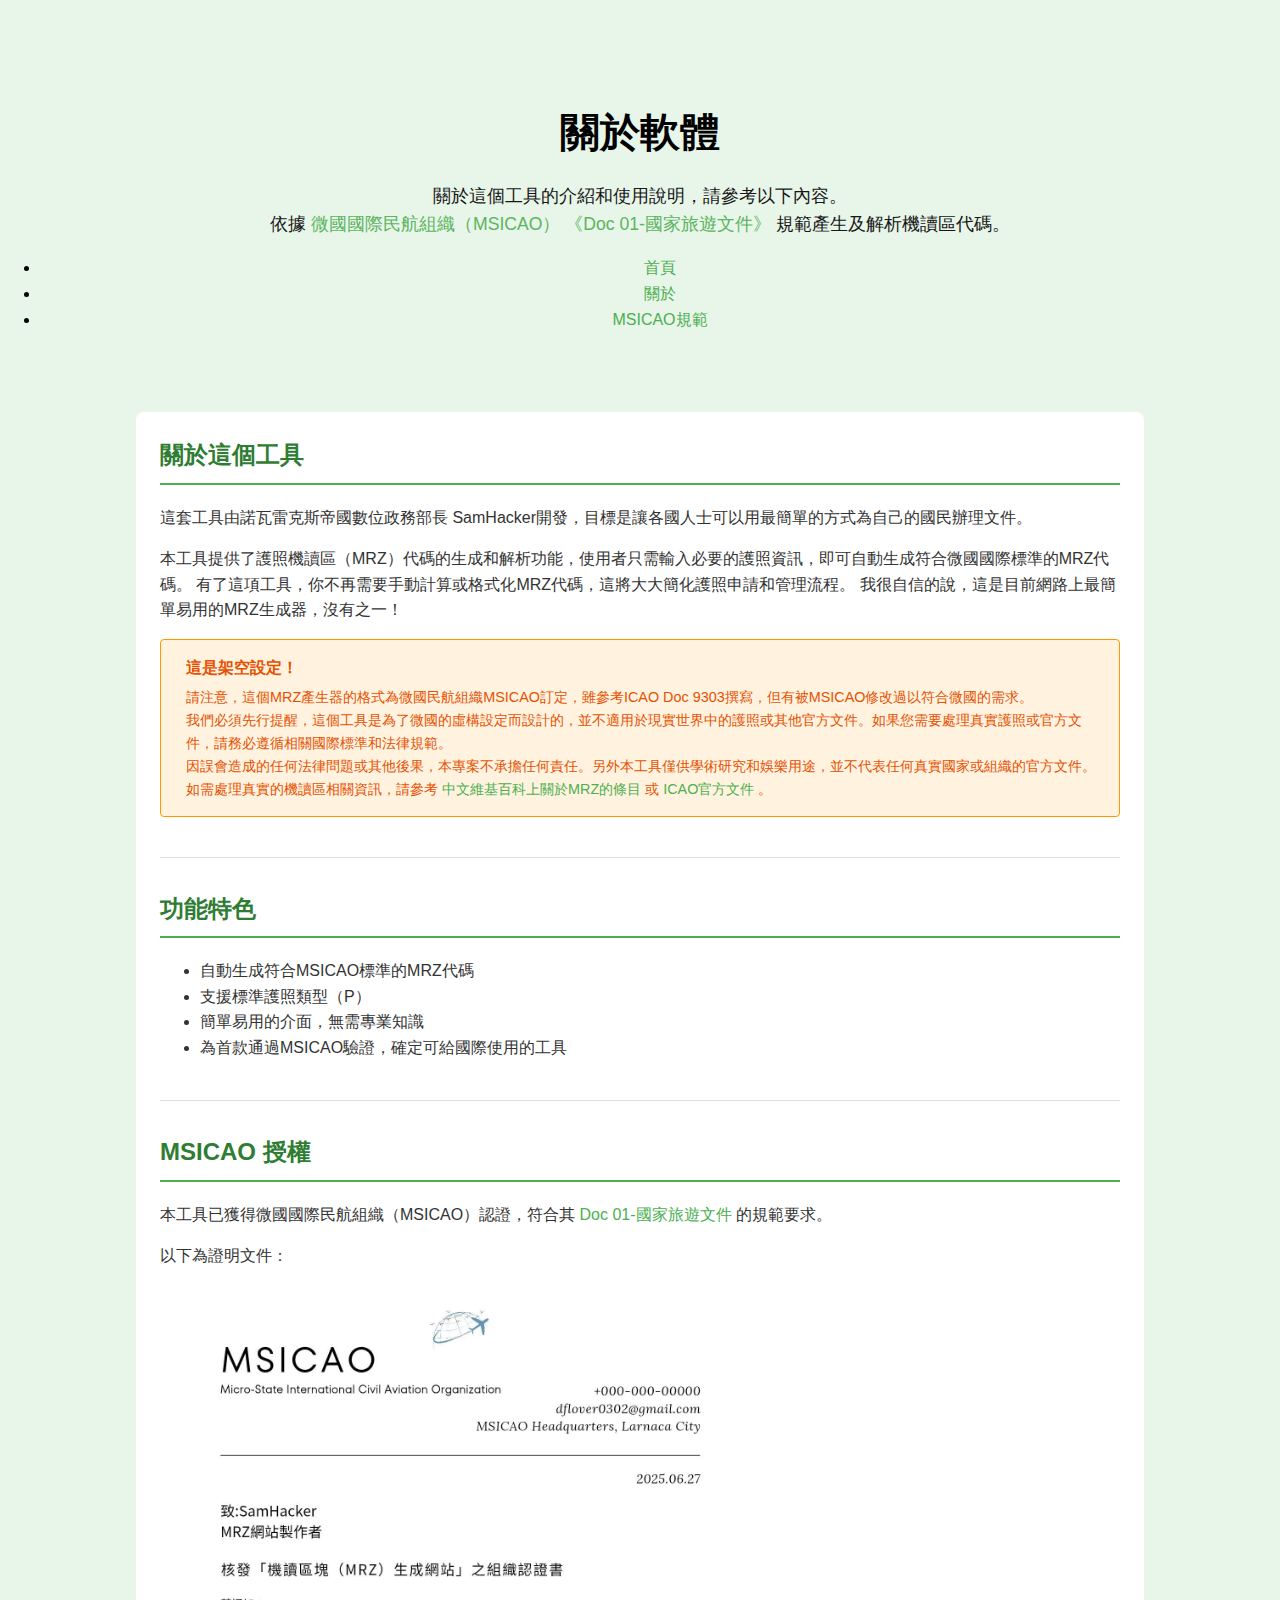
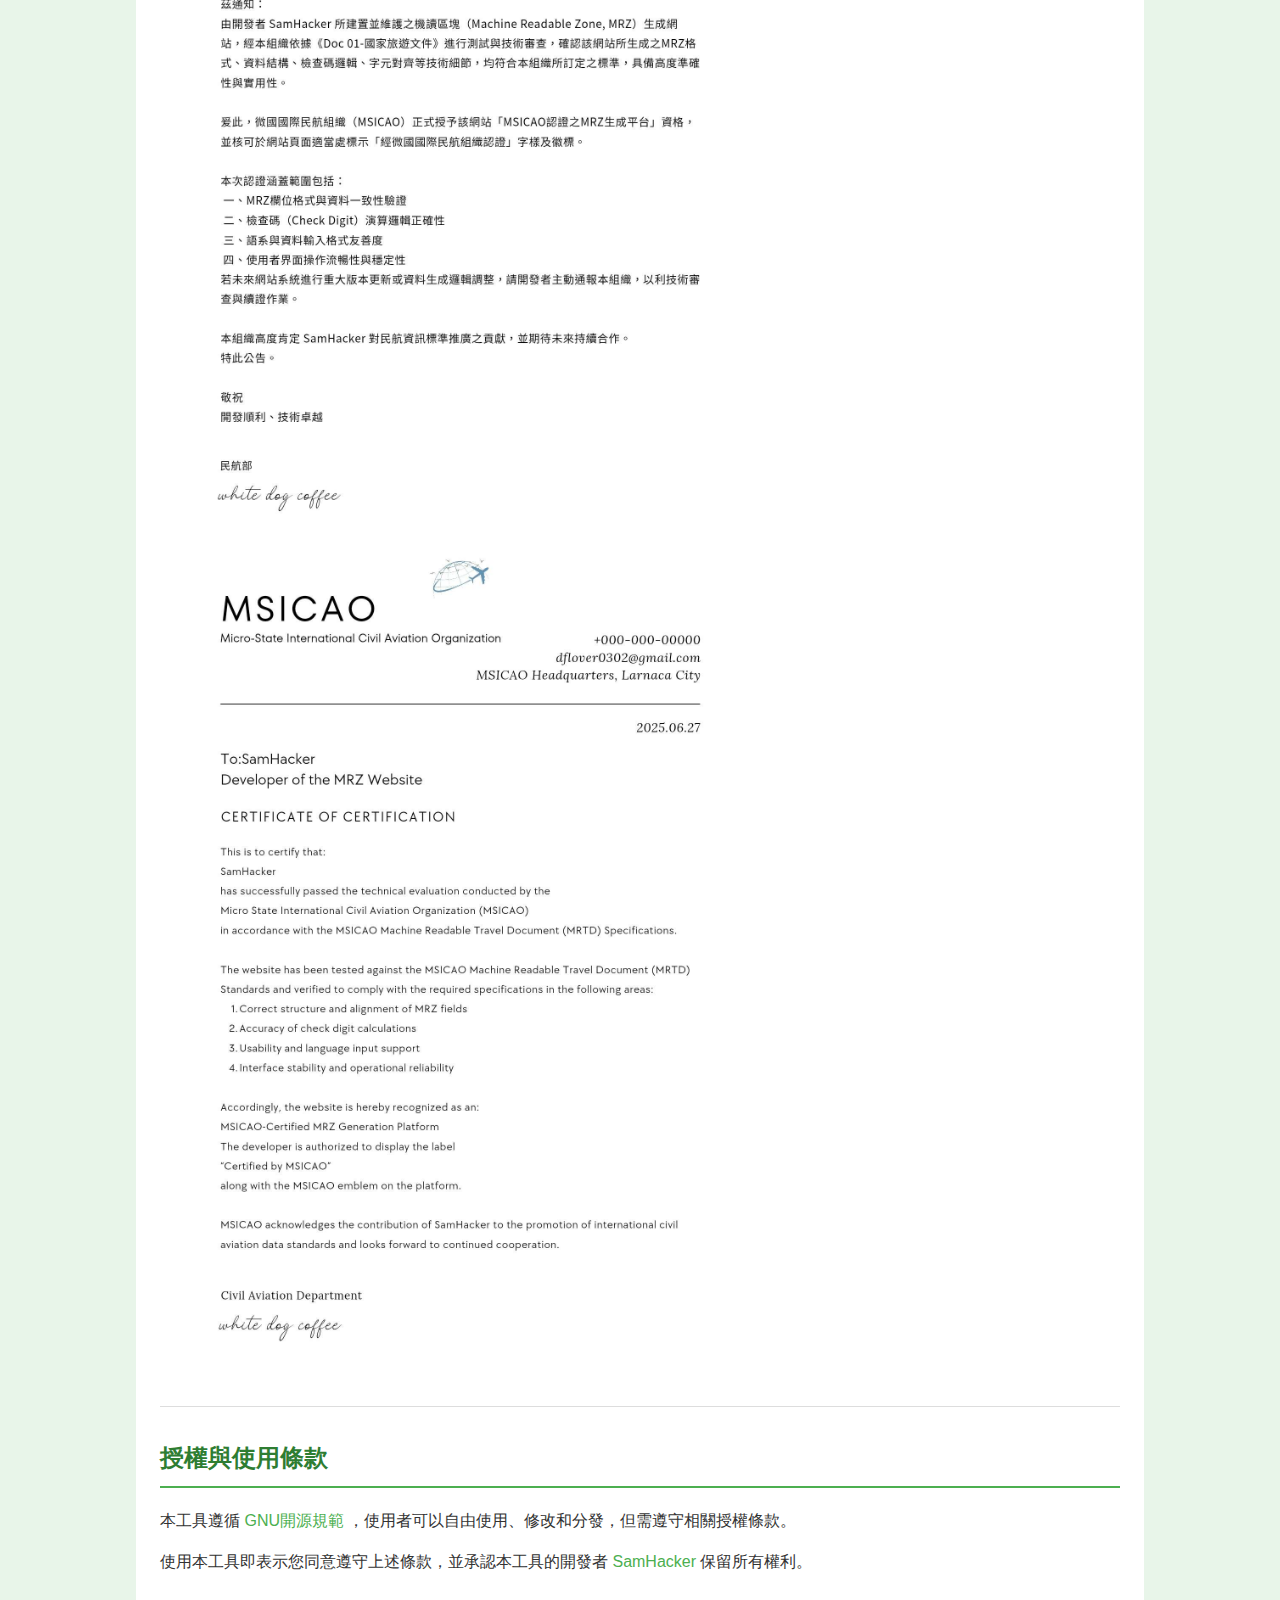
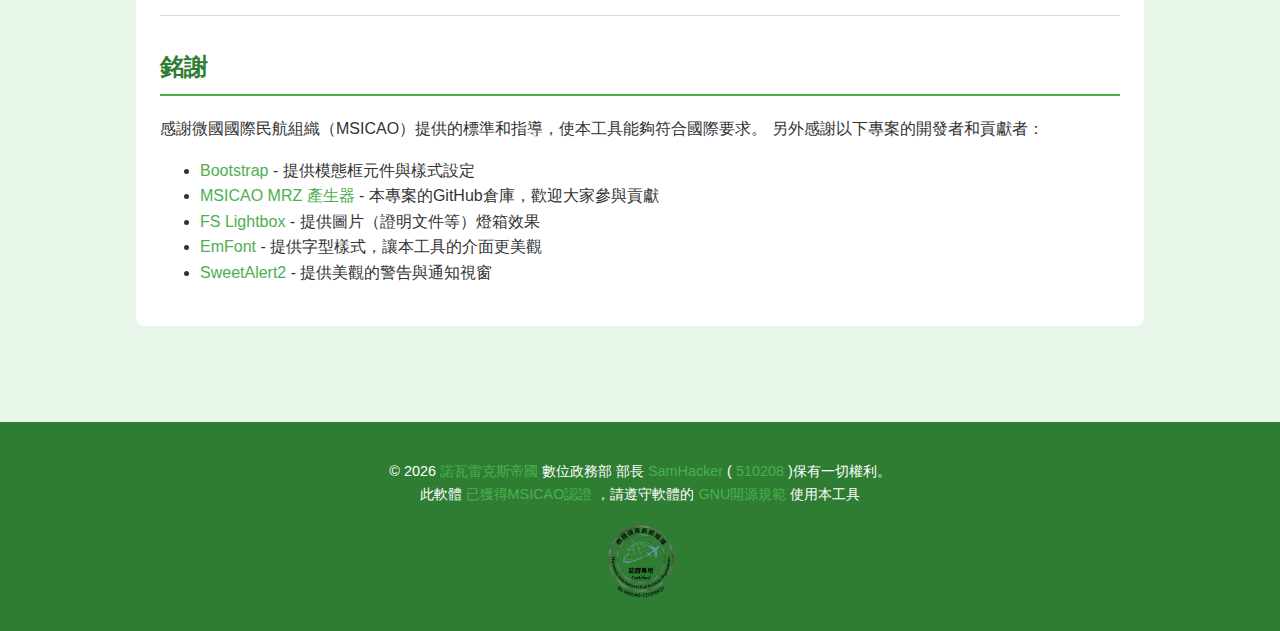
<file: about.html>
<!DOCTYPE html>
<html lang="zh-Hant">
  <!-- ⠀⠀⠀⠀⠀⠀⠀⠀⠀⠀⠀⠀⠀⠀⣀⠀⣘⣩⣅⣤⣤⣄⣠⠀⠀⠀⠀⠀⠀⠀⠀⠀⠀⠀⠀⠀⠀⠀⠀⠀⠀⠀⠀⠀⠀⠀⠀⠀
  ⠀⠀⠀⠀⠀⠀⠀⠀⠀⠀⠀⠀⠀⠄⢈⣻⣿⣿⢷⣾⣭⣯⣯⡳⣤⠀⠀⠀⠀⠀⠀⠀⠀⠀⠀⠀⠀⠀⠀⠀⠀⠀⠀⠀⠀⠀⠀⠀
  ⠀⠀⠀⠀⠀⠀⠀⠀⠀⠀⠀⠀⠀⠀⣧⠻⠿⡻⢿⠿⡾⣽⣿⣳⣧⡷⠀⠀⠀⠀⠀⠀⠀⠀⠀⠀⠀⠀⠀⠀⠀⠀⠀⠀⠀⠀⠀⠀
  ⠀⠀⠀⠀⠀⠀⠀⠀⠀⠀⠀⠈⢰⡶⢈⠐⡀⠀⠀⠁⠀⠀⠀⠈⢿⡽⠁⠀⠀⠀⠀⠀⠀⠀⠀⠀⠀⠀⠀⠀⠀⠀⠀⠀⠀⠀⠀⠀
  ⠀⠀⠀⠀⠀⠀⠀⠀⠀⠀⠀⠀⢫⢅⢠⣥⣐⡀⠀⠀⠀⠀⠀⠀⢸⢳⠀⠀⠀⠀⠀⠀⠀⠀⠀⠀⠀⠀⠀⠀⠀⠀⠀⠀⠀⠀⠀⠀
  ⠀⠀⠀⠀⠀⠀⠀⠀⠀⠀⠀⠠⠆⠡⠱⠒⠖⣙⠂⠈⠵⣖⡂⠄⢸⠉⠁⠀⠀⠀⠀⠀⠀⠀⠀⠀⠀⠀⠀⠀⠀⠀⠀⠀⠀⠀⠀⠀
  ⠀⠀⠀⠀⠀⠀⠀⠀⠀⠀⠀⢻⠆⠀⠰⡈⢆⣑⠂⠀⠀⠀⠀⠀⠏⡀⠀⠀⠀⠀⠀⠀⠀⠀⠀⠀⠀⠀⠀⠀⠀⠀⠀⠀⠀⠀⠀⠀
  ⠀⠀⠀⠀⠀⠀⠀⠀⠀⠀⠀⠀⢗⠀⠱⡈⢆⠙⠉⠃⠀⠀⠀⠀⠃⠁⠀⠀⠀⠀⠀⠀⠀⠀⠀⠀⠀⠀⠀⠀⠀⠀⠀⠀⠀⠀⠀⠀
  ⠀⠀⠀⠀⠀⠀⠀⠀⠀⠀⠀⠀⠀⠦⡡⢘⠩⠯⠒⠀⠀⠀⢀⠐⠀⠀⠀⠀⠀⠀⠀⠀⠀⠀⠀⠀⠀⠀⠀⠀⠀⠀⠀⠀⠀⠀⠀⠀
  ⠀⠀⠀⠀⠀⠀⠀⠀⠀⠀⠀⠀⠀⡄⢔⡢⢡⡀⠀⠀⠀⠀⠀⠀⠀⠀⠀⠀⠀⠀⠀⠀⠀⠀⠀⠀⠀⠀⠀⠀⠀⠀⠀⠀⠀⠀⠀⠀
  ⠀⠀⠀⠀⠀⠀⠀⠀⠀⠀⠀⠀⠀⠁⢆⠸⡁⠋⠃⠁⠀⢀⢠⣄⠀⠀⠀⠀⠀⠀⠀⠀⠀⠀⠀⠀⠀⠀⠀⠀⠀⠀⠀⠀⠀⠀⠀⠀
  ⠀⠀⠀⠀⠀⠀⠀⠀⠀⠀⠀⠀⢰⡰⠌⣒⠡⠄⠀⢀⠔⠁⣸⣿⣷⣤⣀⡄⠀⠀⠀⠀⠀⠀⠀⠀⠀⠀⠀⠀⠀⠀⠀⠀⠀⠀⠀⠀
  ⠀⠀⠀⠀⠀⠀⠀⣐⣤⡄⠀⠀⠘⢚⣒⢂⠇⣜⠒⠉⠀⢀⣿⣿⣿⣿⣿⣿⣿⣷⣶⣶⣦⣔⣀⢄⠀⠀⠀⠀⠀⠀⠀⠀⠀⠀⠀⠀
  ⠀⡀⢀⢠⣤⣶⣿⣿⣿⡆⠀⠀⠐⡂⠌⠐⠝⠀⠀⠀⢀⣾⣿⣿⣿⣿⣿⣿⣿⣿⣿⣿⣿⣿⣿⣿⣷⣤⠀⠀⠀⠀⠀⠀⠀⠀⠀⠀
  ⢨⣶⣿⣿⣿⣿⣿⣿⣿⣿⣤⡶⢐⡑⣊⠀⡴⢤⣀⣀⣿⣿⣿⣿⣿⣿⣿⣿⣿⣿⣿⣿⣿⣿⣿⣿⣿⣷⠀⠀⠀⠀⠀⠀⠀⠀⠀⠀
  ⢸⣿⣿⣿⣿⣿⣿⣿⣿⣿⣿⡏⠀⠷⡈⠀⠶⢶⣰⣸⣿⣿⣿⣿⣿⣿⣿⣿⣿⣿⣿⣿⣿⣿⣿⣿⣿⣿⣆⠀⠀⠀⠀⠀⠀⠀⠀⠀
  ⢾⣿⣿⣿⣿⣿⣿⣿⣿⣿⣿⣯⣉⠑⠚⣙⡒⠒⠲⣾⣿⣿⣿⣿⣿⣿⣿⣿⣿⣿⣿⣿⣿⣿⣿⣿⣿⣿⣿⡁⠀⠀⠀⠀⠀⠀⠀⠀
  ⣸⣿⣿⣿⣿⣿⣿⣿⣿⣿⣿⡷⠶⠀⠀⠤⣬⣍⣹⣿⣿⣿⣿⣿⣿⣿⣿⣿⣿⣿⣿⣿⣿⣿⣿⣿⣿⣿⣿⣄⠀⠀⠀⠀⠀⠀⠀⠀
  ⣸⣿⣿⣿⣿⣿⣿⣿⣿⣿⣿⣛⣙⠀⢠⠲⠖⠶⣾⣿⣿⣿⣿⣿⣿⣿⣿⣿⣿⣿⣿⣿⣿⣿⣿⣿⣿⣿⣿⣿⡄⠀⠀⠀⠀⠀⠀⠀
  ⣿⣿⣿⣿⣿⣿⣿⣿⣿⣿⣿⣯⣭⣰⢘⣙⣛⣲⣿⣿⣿⣿⡿⡻⠿⠿⠿⠿⢿⣿⣿⣿⣿⣿⣿⣿⣿⣿⣿⣿⣿⣷⣦⡀⠀⠀⠀⠀
  ⢿⣿⣿⣿⣿⣿⣿⣿⣿⣿⣿⣷⠶⢾⡠⢤⣭⣽⣿⣿⣿⣿⡟⣱⠦⠄⠤⠐⡄⠹⣿⣿⣿⣿⣿⣿⣿⣿⣿⣿⣿⣿⣿⣿⣶⣤⡀⠀
  ⣾⣿⣿⣿⣿⣿⣿⣿⣿⣿⣿⣿⡛⣻⡕⠶⠶⣿⣿⣿⣿⣿⣿⣗⣎⠒⣀⠃⡐⢀⠙⣿⣿⣿⣿⣿⣿⣿⣿⣿⣿⣿⣿⣿⣿⣿⣷⠀
  ⢻⣿⣿⣿⣿⣿⣿⣿⣿⣿⣿⣿⣭⣹⣏⣛⣛⣿⣿⣿⣿⣿⣿⣿⣞⣍⣉⢉⠰⠀⠠⢹⣿⣿⣿⣿⣿⣿⣿⣿⣿⣿⣿⣿⣿⣿⣿⠅
  ⣽⣿⣿⣿⣿⣿⣿⣿⣿⣿⣿⣿⠶⢼⡧⢤⣽⣿⣿⣿⣿⣿⣿⣿⣿⣿⣿⣿⣯⣣⣡⣛⣿⣿⣿⣿⣿⣿⣿⣿⣿⣿⣿⣿⣿⣿⣿⣅
  ⡿⣷⣽⡿⠛⠋⠉⣉⡐⠶⣾⣾⣟⣻⡕⠶⣾⣿⣿⣿⣿⣿⣿⣿⣿⣿⣿⣿⣿⣿⣿⣿⣿⣿⣿⣹⣫⣿⣿⣿⣿⣿⣿⣿⣿⣿⣿⠗
  ⢸⣿⣟⣥⡶⢘⡻⢶⡹⣛⣼⣿⣯⣽⢯⣙⣿⣿⣿⣿⣿⣿⣿⣿⣿⣿⣿⣿⣿⣿⣿⣿⣿⣿⣿⠿⠿⣿⣿⣿⣿⣿⣿⡿⠿⠟⠁⠀
  ⠘⢟⣾⣿⣿⣚⠷⣳⢳⣫⣽⣿⣛⣾⡷⢾⣿⣿⣿⣿⣿⣿⣿⣿⣿⣿⣿⣿⣿⣿⣿⣿⣿⣿⣿⣆⠀⠀⠁⠀⠈⠀⠀⠀⠀⠀⠀⠀
  ⠀⠀⠙⢋⣿⣿⣯⣙⣯⣵⣿⣿⣯⣽⣟⣻⣿⣿⣿⣿⣿⣿⣿⣿⣿⣿⣿⣿⣿⣿⣿⣿⣿⣿⣿⡯⠀⠀⠀⠀⠀⠀⠀⠀⠀⠀⠀⠀
  ⠀⠀⠀⠀⠉⠛⢻⠟⣿⣿⣿⣿⣿⣿⣿⣿⣿⣿⣿⣿⣿⣿⣿⣿⣿⣿⣿⣿⣿⣿⣿⣿⣿⣿⣿⣿⡀⠀⠀⠀⠀⠀⠀⠀⠀⠀⠀⠀
  ⠀⠀⠀⠀⠀⠀⠀⢸⣿⣿⣿⣟⡟⣿⣿⣿⣿⣿⣿⣿⣿⣿⣿⣿⣿⣿⣿⣿⣿⣿⣿⣿⣿⣿⣿⣿⡄⠀⠀⠀⠀⠀⠀⠀⠀⠀⠀⠀
  ⠀⠀⠀⠀⠀⠀⣡⣿⣿⣿⣿⡗⣮⢻⣽⣿⣿⣿⣿⣿⣿⣿⣿⣿⣿⣿⣿⣿⣿⣿⣿⣿⣿⣿⣿⣿⣷⠀⠀⠀⠀⠀⠀⠀⠀⠀⠀⠀ -->
  <head>
    <meta charset="UTF-8" />
    <meta name="viewport" content="width=device-width, initial-scale=1.0" />
    <title>關於 - MSICAO MRZ 產生器</title>

    <!-- 重置CSS設定 -->
    <link rel="stylesheet" href="styles/normalize.css" />
    <!-- 引入Bootstrap -->
    <link
      href="https://cdn.jsdelivr.net/npm/bootstrap@5.1.1/dist/css/bootstrap.min.css"
      rel="stylesheet"
      integrity="sha384-F3w7mX95PdgyTmZZMECAngseQB83DfGTowi0iMjiWaeVhAn4FJkqJByhZMI3AhiU"
      crossorigin="anonymous"
    />
    <!-- 引入外部CSS -->
    <link rel="stylesheet" href="styles/style.css" />
    <link rel="stylesheet" href="styles/infobox.css" />
    <!-- 引入圖示 -->
    <!-- <link
      rel="stylesheet"
      href="https://cdn.jsdelivr.net/npm/bootstrap-icons@1.13.1/font/bootstrap-icons.min.css"
    /> -->
  </head>
  <body class="emfont-TaipeiSansTC">
    <header>
      <h1 class="emfont-TaipeiSansTC-700">關於軟體</h1>
      <p>
        關於這個工具的介紹和使用說明，請參考以下內容。
        <br />
        依據
        <a href="https://discord.com/invite/WJZUZjk7SP"
          >微國國際民航組織（MSICAO）</a
        >
        <a
          href="https://discord.com/channels/1235897474070351872/1383991730763862027"
          >《Doc 01-國家旅遊文件》</a
        >
        規範產生及解析機讀區代碼。
      </p>
      <nav>
        <ul class="flex-nav">
          <li><a href="index.html">首頁</a></li>
          <li>
            <a href="#" class="active shadow-sm emfont-TaipeiSansTC-700">
              關於
            </a>
          </li>
          <li><a href="msicao_rule.html">MSICAO規範</a></li>
        </ul>
      </nav>
    </header>

    <main>
      <div class="container">
        <section id="about">
          <h2 class="emfont-TaipeiSansTC-700">關於這個工具</h2>
          <p>
            這套工具由諾瓦雷克斯帝國數位政務部長
            SamHacker開發，目標是讓各國人士可以用最簡單的方式為自己的國民辦理文件。
          </p>
          <p>
            本工具提供了護照機讀區（MRZ）代碼的生成和解析功能，使用者只需輸入必要的護照資訊，即可自動生成符合微國國際標準的MRZ代碼。
            有了這項工具，你不再需要手動計算或格式化MRZ代碼，這將大大簡化護照申請和管理流程。
            我很自信的說，這是目前網路上最簡單易用的MRZ生成器，沒有之一！
          </p>
          <div class="infobox warning">
            <div class="infobox-icon">
              <i class="bi bi-headset-vr"></i>
              <!-- 替換為您使用的圖標庫 -->
            </div>
            <div class="infobox-content">
              <div class="infobox-title">這是架空設定！</div>
              <div class="infobox-message">
                請注意，這個MRZ產生器的格式為微國民航組織MSICAO訂定，雖參考ICAO
                Doc 9303撰寫，但有被MSICAO修改過以符合微國的需求。
                <br />
                我們必須先行提醒，這個工具是為了微國的虛構設定而設計的，並不適用於現實世界中的護照或其他官方文件。如果您需要處理真實護照或官方文件，請務必遵循相關國際標準和法律規範。
                <br />
                因誤會造成的任何法律問題或其他後果，本專案不承擔任何責任。另外本工具僅供學術研究和娛樂用途，並不代表任何真實國家或組織的官方文件。
                <br />
                如需處理真實的機讀區相關資訊，請參考
                <a
                  href="https://zh.wikipedia.org/zh-tw/%E5%8F%AF%E6%A9%9F%E8%AE%80%E8%AD%B7%E7%85%A7"
                >
                  中文維基百科上關於MRZ的條目
                </a>
                或
                <a
                  href="https://www.icao.int/publications/Documents/9303_p3_cons_en.pdf"
                >
                  ICAO官方文件
                </a>
                。
              </div>
            </div>
          </div>
        </section>
        <section id="features">
          <h2 class="emfont-TaipeiSansTC-700">功能特色</h2>
          <ul>
            <li>自動生成符合MSICAO標準的MRZ代碼</li>
            <li>支援標準護照類型（P）</li>
            <li>簡單易用的介面，無需專業知識</li>
            <li>為首款通過MSICAO驗證，確定可給國際使用的工具</li>
          </ul>
        </section>
        <section id="msicao-certiface">
          <h2 class="emfont-TaipeiSansTC-700">MSICAO 授權</h2>
          <p>
            本工具已獲得微國國際民航組織（MSICAO）認證，符合其
            <a
              href="https://discord.com/channels/1235897474070351872/1383991730763862027"
              >Doc 01-國家旅遊文件</a
            >
            的規範要求。
          </p>
          <p>以下為證明文件：</p>
          <!-- 左右並排兩張img -->
          <div class="d-flex" style="max-width: 600px; width: 100%">
            <a data-fslightbox href="images/msicao-cert_zh.jpg">
              <img
                src="images/msicao-cert_zh.jpg"
                alt="中文授權證明"
                class="img-fluid me-2 certificate lightbox"
              />
            </a>
            <a data-fslightbox href="images/msicao-cert_en.jpg">
              <img
                src="images/msicao-cert_en.jpg"
                alt="英文授權證明"
                class="img-fluid ms-2 certificate lightbox"
              />
            </a>
          </div>
        </section>
        <section id="license">
          <h2 class="emfont-TaipeiSansTC-700">授權與使用條款</h2>
          <p>
            本工具遵循
            <a
              href="
            https://github.com/510208/msicao-mrz-gen/blob/main/LICENSE"
            >
              GNU開源規範
            </a>
            ，使用者可以自由使用、修改和分發，但需遵守相關授權條款。
          </p>
          <p>
            使用本工具即表示您同意遵守上述條款，並承認本工具的開發者
            <a href="https://www.micropedia.uk/wiki/Samhacker">SamHacker</a>
            保留所有權利。
          </p>
        </section>
        <section id="thanks">
          <h2 class="emfont-TaipeiSansTC-700">銘謝</h2>
          <p>
            感謝微國國際民航組織（MSICAO）提供的標準和指導，使本工具能夠符合國際要求。
            另外感謝以下專案的開發者和貢獻者：
          </p>
          <ul>
            <li>
              <a href="https://bootstrap.com/">Bootstrap</a>
              - 提供模態框元件與樣式設定
            </li>
            <li>
              <a href="https://github.com/510208/msicao-mrz-gen"
                >MSICAO MRZ 產生器</a
              >
              - 本專案的GitHub倉庫，歡迎大家參與貢獻
            </li>
            <li>
              <a href="https://fslightbox.com/javascript/">FS Lightbox</a> -
              提供圖片（證明文件等）燈箱效果
            </li>
            <li>
              <a href="https://font.emtech.cc/">EmFont</a> -
              提供字型樣式，讓本工具的介面更美觀
            </li>
            <li>
              <a href="https://sweetalert2.github.io/">SweetAlert2</a> -
              提供美觀的警告與通知視窗
            </li>
          </ul>
        </section>
      </div>
    </main>

    <footer>
      <div>
        <div class="row align-items-center py-3">
          <div class="col-md-9">
            <p class="mb-0">
              &copy; <span id="current-year">2025</span>
              <a href="https://discord.gg/7umEfY3dtV">諾瓦雷克斯帝國</a>
              數位政務部 部長
              <a href="https://www.micropedia.uk/wiki/Samhacker">SamHacker</a> (
              <a href="https://github.com/510208">510208</a>
              )保有一切權利。
              <br />
              此軟體
              <a data-bs-toggle="modal" href="#msicao-certiface">
                已獲得MSICAO認證 </a
              >，請遵守軟體的
              <a
                href="https://github.com/510208/msicao-mrz-gen/blob/main/LICENSE"
              >
                GNU開源規範
              </a>
              使用本工具
            </p>
          </div>
          <div class="col-md-3 text-center text-md-end mt-3 mt-md-0">
            <img
              src="images/msicao-badge.png"
              alt="MSICAO 驗證標章"
              style="max-height: 80px"
            />
          </div>
        </div>
      </div>
    </footer>

    <!-- 匯入其他元件 -->
    <!-- <script
      src="https://cdn.jsdelivr.net/npm/bootstrap@5.1.1/dist/js/bootstrap.bundle.min.js"
      integrity="sha384-/bQdsTh/da6pkI1MST/rWKFNjaCP5gBSY4sEBT38Q/9RBh9AH40zEOg7Hlq2THRZ"
      crossorigin="anonymous"
    ></script> -->
    <!-- <script src="https://cdn.jsdelivr.net/npm/sweetalert2@11"></script> -->
    <!-- <script src="scripts/script.js"></script> -->
    <script src="scripts/fslightbox.js"></script>
    <script src="scripts/currentyear.js"></script>
    <script src="scripts/alarmshell.js"></script>
    <script type="module">
      import "https://font.emtech.cc/emfont.js";
      emfont.init();
    </script>
  </body>
</html>
</file>
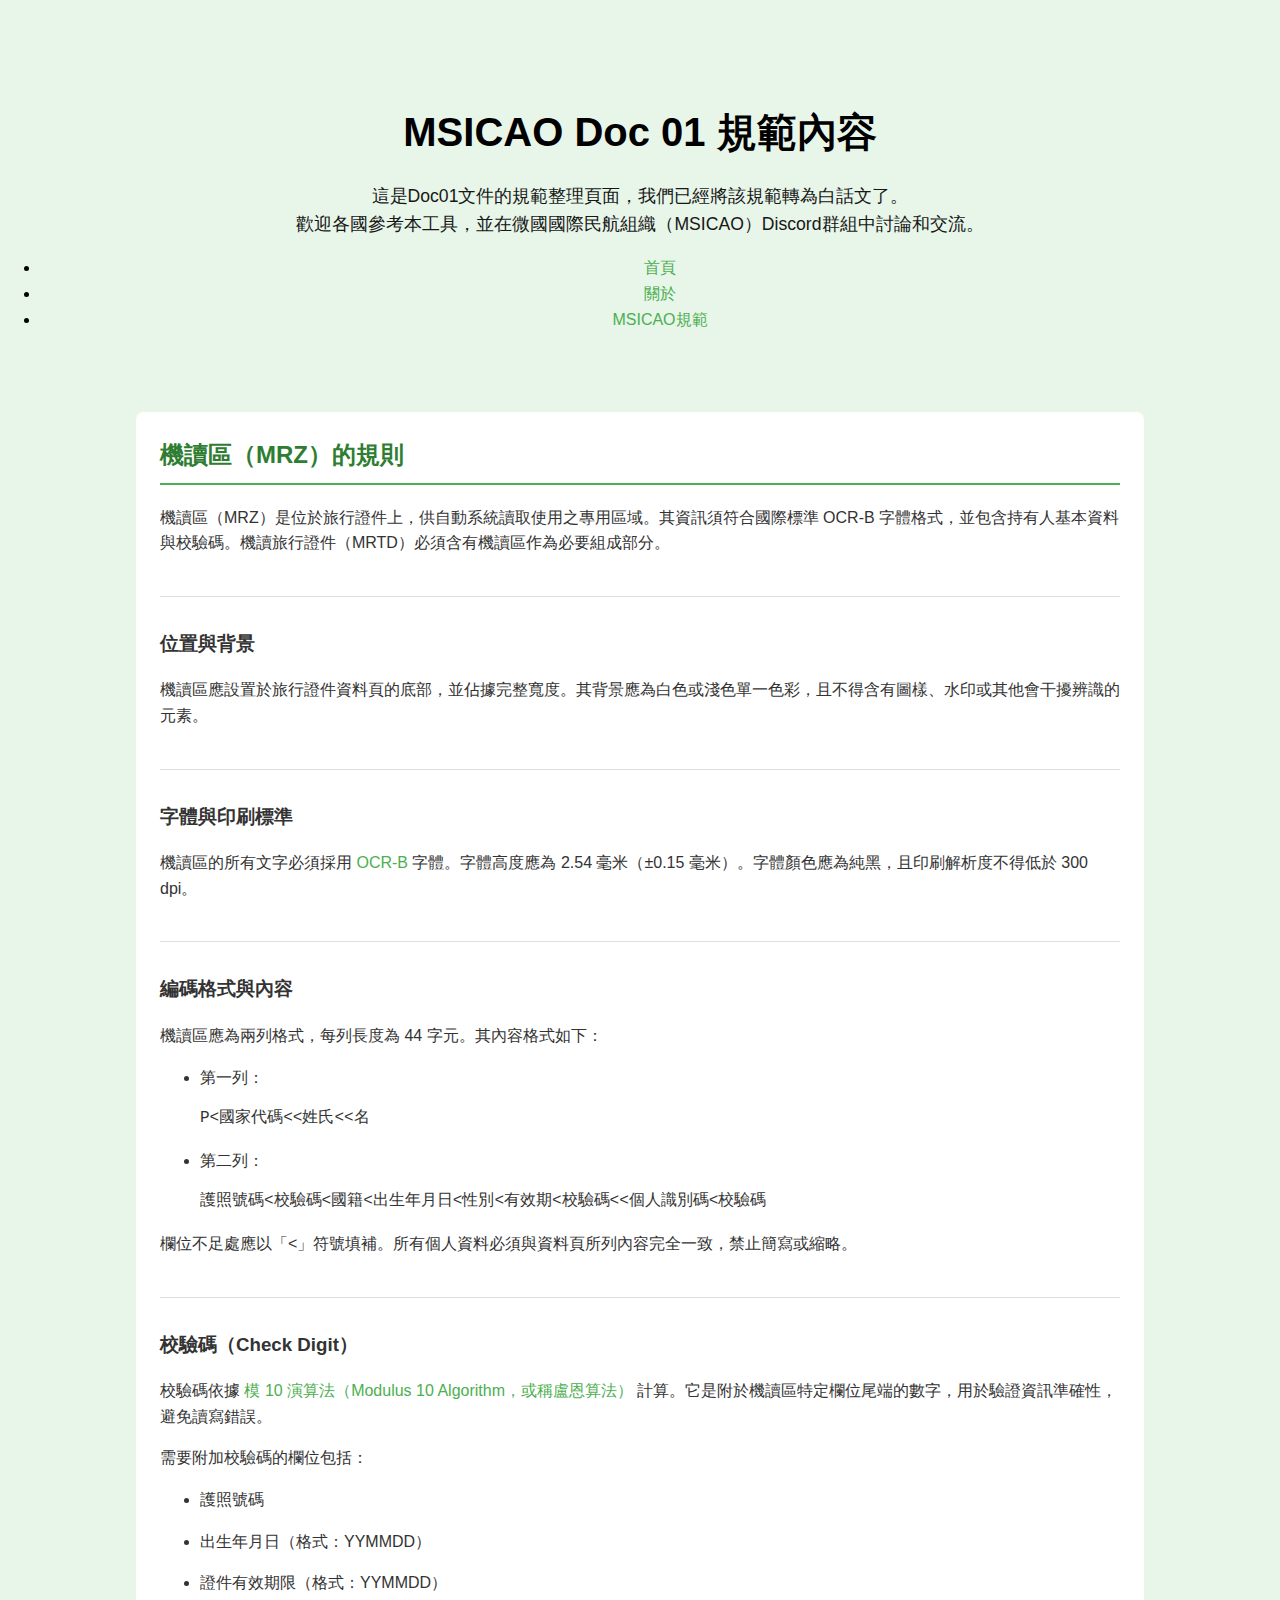
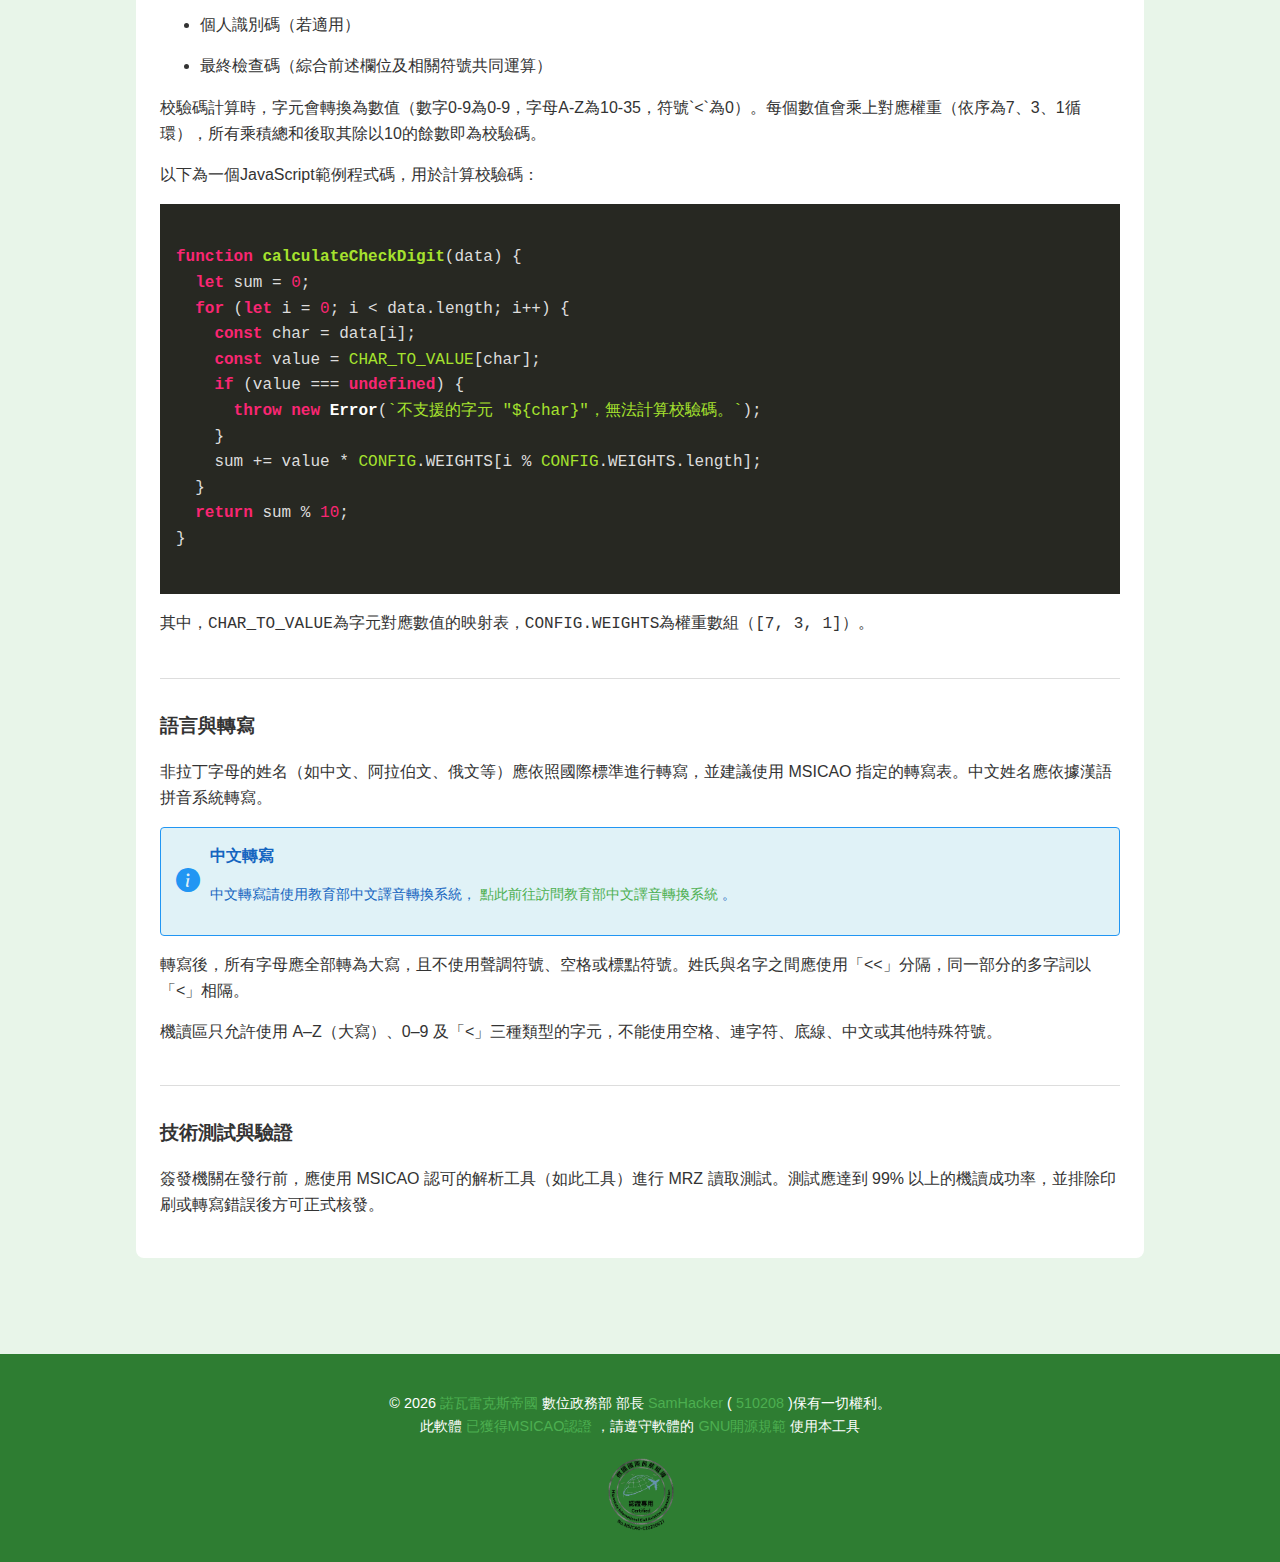
<file: msicao_rule.html>
<!DOCTYPE html>
<html lang="zh-Hant">
  <!-- ⠀⠀⠀⠀⠀⠀⠀⠀⠀⠀⠀⠀⠀⠀⣀⠀⣘⣩⣅⣤⣤⣄⣠⠀⠀⠀⠀⠀⠀⠀⠀⠀⠀⠀⠀⠀⠀⠀⠀⠀⠀⠀⠀⠀⠀⠀⠀⠀
  ⠀⠀⠀⠀⠀⠀⠀⠀⠀⠀⠀⠀⠀⠄⢈⣻⣿⣿⢷⣾⣭⣯⣯⡳⣤⠀⠀⠀⠀⠀⠀⠀⠀⠀⠀⠀⠀⠀⠀⠀⠀⠀⠀⠀⠀⠀⠀⠀
  ⠀⠀⠀⠀⠀⠀⠀⠀⠀⠀⠀⠀⠀⠀⣧⠻⠿⡻⢿⠿⡾⣽⣿⣳⣧⡷⠀⠀⠀⠀⠀⠀⠀⠀⠀⠀⠀⠀⠀⠀⠀⠀⠀⠀⠀⠀⠀⠀
  ⠀⠀⠀⠀⠀⠀⠀⠀⠀⠀⠀⠈⢰⡶⢈⠐⡀⠀⠀⠁⠀⠀⠀⠈⢿⡽⠁⠀⠀⠀⠀⠀⠀⠀⠀⠀⠀⠀⠀⠀⠀⠀⠀⠀⠀⠀⠀⠀
  ⠀⠀⠀⠀⠀⠀⠀⠀⠀⠀⠀⠀⢫⢅⢠⣥⣐⡀⠀⠀⠀⠀⠀⠀⢸⢳⠀⠀⠀⠀⠀⠀⠀⠀⠀⠀⠀⠀⠀⠀⠀⠀⠀⠀⠀⠀⠀⠀
  ⠀⠀⠀⠀⠀⠀⠀⠀⠀⠀⠀⠠⠆⠡⠱⠒⠖⣙⠂⠈⠵⣖⡂⠄⢸⠉⠁⠀⠀⠀⠀⠀⠀⠀⠀⠀⠀⠀⠀⠀⠀⠀⠀⠀⠀⠀⠀⠀
  ⠀⠀⠀⠀⠀⠀⠀⠀⠀⠀⠀⢻⠆⠀⠰⡈⢆⣑⠂⠀⠀⠀⠀⠀⠏⡀⠀⠀⠀⠀⠀⠀⠀⠀⠀⠀⠀⠀⠀⠀⠀⠀⠀⠀⠀⠀⠀⠀
  ⠀⠀⠀⠀⠀⠀⠀⠀⠀⠀⠀⠀⢗⠀⠱⡈⢆⠙⠉⠃⠀⠀⠀⠀⠃⠁⠀⠀⠀⠀⠀⠀⠀⠀⠀⠀⠀⠀⠀⠀⠀⠀⠀⠀⠀⠀⠀⠀
  ⠀⠀⠀⠀⠀⠀⠀⠀⠀⠀⠀⠀⠀⠦⡡⢘⠩⠯⠒⠀⠀⠀⢀⠐⠀⠀⠀⠀⠀⠀⠀⠀⠀⠀⠀⠀⠀⠀⠀⠀⠀⠀⠀⠀⠀⠀⠀⠀
  ⠀⠀⠀⠀⠀⠀⠀⠀⠀⠀⠀⠀⠀⡄⢔⡢⢡⡀⠀⠀⠀⠀⠀⠀⠀⠀⠀⠀⠀⠀⠀⠀⠀⠀⠀⠀⠀⠀⠀⠀⠀⠀⠀⠀⠀⠀⠀⠀
  ⠀⠀⠀⠀⠀⠀⠀⠀⠀⠀⠀⠀⠀⠁⢆⠸⡁⠋⠃⠁⠀⢀⢠⣄⠀⠀⠀⠀⠀⠀⠀⠀⠀⠀⠀⠀⠀⠀⠀⠀⠀⠀⠀⠀⠀⠀⠀⠀
  ⠀⠀⠀⠀⠀⠀⠀⠀⠀⠀⠀⠀⢰⡰⠌⣒⠡⠄⠀⢀⠔⠁⣸⣿⣷⣤⣀⡄⠀⠀⠀⠀⠀⠀⠀⠀⠀⠀⠀⠀⠀⠀⠀⠀⠀⠀⠀⠀
  ⠀⠀⠀⠀⠀⠀⠀⣐⣤⡄⠀⠀⠘⢚⣒⢂⠇⣜⠒⠉⠀⢀⣿⣿⣿⣿⣿⣿⣿⣷⣶⣶⣦⣔⣀⢄⠀⠀⠀⠀⠀⠀⠀⠀⠀⠀⠀⠀
  ⠀⡀⢀⢠⣤⣶⣿⣿⣿⡆⠀⠀⠐⡂⠌⠐⠝⠀⠀⠀⢀⣾⣿⣿⣿⣿⣿⣿⣿⣿⣿⣿⣿⣿⣿⣿⣷⣤⠀⠀⠀⠀⠀⠀⠀⠀⠀⠀
  ⢨⣶⣿⣿⣿⣿⣿⣿⣿⣿⣤⡶⢐⡑⣊⠀⡴⢤⣀⣀⣿⣿⣿⣿⣿⣿⣿⣿⣿⣿⣿⣿⣿⣿⣿⣿⣿⣷⠀⠀⠀⠀⠀⠀⠀⠀⠀⠀
  ⢸⣿⣿⣿⣿⣿⣿⣿⣿⣿⣿⡏⠀⠷⡈⠀⠶⢶⣰⣸⣿⣿⣿⣿⣿⣿⣿⣿⣿⣿⣿⣿⣿⣿⣿⣿⣿⣿⣆⠀⠀⠀⠀⠀⠀⠀⠀⠀
  ⢾⣿⣿⣿⣿⣿⣿⣿⣿⣿⣿⣯⣉⠑⠚⣙⡒⠒⠲⣾⣿⣿⣿⣿⣿⣿⣿⣿⣿⣿⣿⣿⣿⣿⣿⣿⣿⣿⣿⡁⠀⠀⠀⠀⠀⠀⠀⠀
  ⣸⣿⣿⣿⣿⣿⣿⣿⣿⣿⣿⡷⠶⠀⠀⠤⣬⣍⣹⣿⣿⣿⣿⣿⣿⣿⣿⣿⣿⣿⣿⣿⣿⣿⣿⣿⣿⣿⣿⣄⠀⠀⠀⠀⠀⠀⠀⠀
  ⣸⣿⣿⣿⣿⣿⣿⣿⣿⣿⣿⣛⣙⠀⢠⠲⠖⠶⣾⣿⣿⣿⣿⣿⣿⣿⣿⣿⣿⣿⣿⣿⣿⣿⣿⣿⣿⣿⣿⣿⡄⠀⠀⠀⠀⠀⠀⠀
  ⣿⣿⣿⣿⣿⣿⣿⣿⣿⣿⣿⣯⣭⣰⢘⣙⣛⣲⣿⣿⣿⣿⡿⡻⠿⠿⠿⠿⢿⣿⣿⣿⣿⣿⣿⣿⣿⣿⣿⣿⣿⣷⣦⡀⠀⠀⠀⠀
  ⢿⣿⣿⣿⣿⣿⣿⣿⣿⣿⣿⣷⠶⢾⡠⢤⣭⣽⣿⣿⣿⣿⡟⣱⠦⠄⠤⠐⡄⠹⣿⣿⣿⣿⣿⣿⣿⣿⣿⣿⣿⣿⣿⣿⣶⣤⡀⠀
  ⣾⣿⣿⣿⣿⣿⣿⣿⣿⣿⣿⣿⡛⣻⡕⠶⠶⣿⣿⣿⣿⣿⣿⣗⣎⠒⣀⠃⡐⢀⠙⣿⣿⣿⣿⣿⣿⣿⣿⣿⣿⣿⣿⣿⣿⣿⣷⠀
  ⢻⣿⣿⣿⣿⣿⣿⣿⣿⣿⣿⣿⣭⣹⣏⣛⣛⣿⣿⣿⣿⣿⣿⣿⣞⣍⣉⢉⠰⠀⠠⢹⣿⣿⣿⣿⣿⣿⣿⣿⣿⣿⣿⣿⣿⣿⣿⠅
  ⣽⣿⣿⣿⣿⣿⣿⣿⣿⣿⣿⣿⠶⢼⡧⢤⣽⣿⣿⣿⣿⣿⣿⣿⣿⣿⣿⣿⣯⣣⣡⣛⣿⣿⣿⣿⣿⣿⣿⣿⣿⣿⣿⣿⣿⣿⣿⣅
  ⡿⣷⣽⡿⠛⠋⠉⣉⡐⠶⣾⣾⣟⣻⡕⠶⣾⣿⣿⣿⣿⣿⣿⣿⣿⣿⣿⣿⣿⣿⣿⣿⣿⣿⣿⣹⣫⣿⣿⣿⣿⣿⣿⣿⣿⣿⣿⠗
  ⢸⣿⣟⣥⡶⢘⡻⢶⡹⣛⣼⣿⣯⣽⢯⣙⣿⣿⣿⣿⣿⣿⣿⣿⣿⣿⣿⣿⣿⣿⣿⣿⣿⣿⣿⠿⠿⣿⣿⣿⣿⣿⣿⡿⠿⠟⠁⠀
  ⠘⢟⣾⣿⣿⣚⠷⣳⢳⣫⣽⣿⣛⣾⡷⢾⣿⣿⣿⣿⣿⣿⣿⣿⣿⣿⣿⣿⣿⣿⣿⣿⣿⣿⣿⣆⠀⠀⠁⠀⠈⠀⠀⠀⠀⠀⠀⠀
  ⠀⠀⠙⢋⣿⣿⣯⣙⣯⣵⣿⣿⣯⣽⣟⣻⣿⣿⣿⣿⣿⣿⣿⣿⣿⣿⣿⣿⣿⣿⣿⣿⣿⣿⣿⡯⠀⠀⠀⠀⠀⠀⠀⠀⠀⠀⠀⠀
  ⠀⠀⠀⠀⠉⠛⢻⠟⣿⣿⣿⣿⣿⣿⣿⣿⣿⣿⣿⣿⣿⣿⣿⣿⣿⣿⣿⣿⣿⣿⣿⣿⣿⣿⣿⣿⡀⠀⠀⠀⠀⠀⠀⠀⠀⠀⠀⠀
  ⠀⠀⠀⠀⠀⠀⠀⢸⣿⣿⣿⣟⡟⣿⣿⣿⣿⣿⣿⣿⣿⣿⣿⣿⣿⣿⣿⣿⣿⣿⣿⣿⣿⣿⣿⣿⡄⠀⠀⠀⠀⠀⠀⠀⠀⠀⠀⠀
  ⠀⠀⠀⠀⠀⠀⣡⣿⣿⣿⣿⡗⣮⢻⣽⣿⣿⣿⣿⣿⣿⣿⣿⣿⣿⣿⣿⣿⣿⣿⣿⣿⣿⣿⣿⣿⣷⠀⠀⠀⠀⠀⠀⠀⠀⠀⠀⠀ -->
  <head>
    <meta charset="UTF-8" />
    <meta name="viewport" content="width=device-width, initial-scale=1.0" />
    <title>MSICAO規範 - MSICAO MRZ 產生器</title>

    <!-- 重置CSS設定 -->
    <link rel="stylesheet" href="styles/normalize.css" />
    <!-- 引入Bootstrap -->
    <link
      href="https://cdn.jsdelivr.net/npm/bootstrap@5.1.1/dist/css/bootstrap.min.css"
      rel="stylesheet"
      integrity="sha384-F3w7mX95PdgyTmZZMECAngseQB83DfGTowi0iMjiWaeVhAn4FJkqJByhZMI3AhiU"
      crossorigin="anonymous"
    />
    <!-- 引入外部CSS -->
    <link rel="stylesheet" href="styles/style.css" />
    <link rel="stylesheet" href="styles/infobox.css" />
    <link rel="stylesheet" href="styles/monokai.min.css" />
    <!-- 引入程式碼上色 -->
    <script src="scripts/highlight.min.js"></script>
    <script src="scripts/languages/javascript.min.js"></script>
    <script>
      hljs.highlightAll();
    </script>
    <!-- 引入圖示 -->
    <link
      rel="stylesheet"
      href="https://cdn.jsdelivr.net/npm/bootstrap-icons@1.13.1/font/bootstrap-icons.min.css"
    />
  </head>
  <body class="emfont-TaipeiSansTC">
    <header>
      <h1 class="emfont-TaipeiSansTC-700">MSICAO Doc 01 規範內容</h1>
      <p>
        這是Doc01文件的規範整理頁面，我們已經將該規範轉為白話文了。<br />
        歡迎各國參考本工具，並在微國國際民航組織（MSICAO）Discord群組中討論和交流。
      </p>
      <nav>
        <ul class="flex-nav">
          <li><a href="index.html">首頁</a></li>
          <li>
            <a href="about.html">關於</a>
          </li>
          <li>
            <a href="#" class="active shadow-sm emfont-TaipeiSansTC-700">
              MSICAO規範
            </a>
          </li>
        </ul>
      </nav>
    </header>

    <main>
      <div class="container">
        <h2>機讀區（MRZ）的規則</h2>

        <section id="introduction">
          <p>
            機讀區（MRZ）是位於旅行證件上，供自動系統讀取使用之專用區域。其資訊須符合國際標準
            OCR-B
            字體格式，並包含持有人基本資料與校驗碼。機讀旅行證件（MRTD）必須含有機讀區作為必要組成部分。
          </p>
        </section>

        <section id="requirements">
          <h3>位置與背景</h3>
          <p>
            機讀區應設置於旅行證件資料頁的底部，並佔據完整寬度。其背景應為白色或淺色單一色彩，且不得含有圖樣、水印或其他會干擾辨識的元素。
          </p>
        </section>

        <section id="font-and-printing">
          <h3>字體與印刷標準</h3>
          <p>
            機讀區的所有文字必須採用
            <a href="fonts/ocr-b-regular.ttf">OCR-B</a>
            字體。字體高度應為 2.54 毫米（±0.15
            毫米）。字體顏色應為純黑，且印刷解析度不得低於 300 dpi。
          </p>
        </section>

        <section id="encoding-format">
          <h3>編碼格式與內容</h3>
          <p>機讀區應為兩列格式，每列長度為 44 字元。其內容格式如下：</p>
          <ul>
            <li>
              <p>第一列：</p>
              <pre>P&lt;國家代碼&lt;&lt;姓氏&lt;&lt;名</pre>
            </li>
            <li>
              <p>第二列：</p>
              <pre>
護照號碼&lt;校驗碼&lt;國籍&lt;出生年月日&lt;性別&lt;有效期&lt;校驗碼&lt;&lt;個人識別碼&lt;校驗碼</pre
              >
            </li>
          </ul>
          <p>
            欄位不足處應以「&lt;」符號填補。所有個人資料必須與資料頁所列內容完全一致，禁止簡寫或縮略。
          </p>
        </section>

        <section id="check-digit">
          <h3>校驗碼（Check Digit）</h3>
          <p>
            校驗碼依據
            <a
              href="https://zh.wikipedia.org/zh-tw/%E5%8D%A2%E6%81%A9%E7%AE%97%E6%B3%95"
            >
              模 10 演算法（Modulus 10 Algorithm，或稱盧恩算法）
            </a>
            計算。它是附於機讀區特定欄位尾端的數字，用於驗證資訊準確性，避免讀寫錯誤。
          </p>
          <p>需要附加校驗碼的欄位包括：</p>
          <ul>
            <li>
              <p>護照號碼</p>
            </li>
            <li>
              <p>出生年月日（格式：YYMMDD）</p>
            </li>
            <li>
              <p>證件有效期限（格式：YYMMDD）</p>
            </li>
            <li>
              <p>個人識別碼（若適用）</p>
            </li>
            <li>
              <p>最終檢查碼（綜合前述欄位及相關符號共同運算）</p>
            </li>
          </ul>
          <p>
            校驗碼計算時，字元會轉換為數值（數字0-9為0-9，字母A-Z為10-35，符號`<`為0）。每個數值會乘上對應權重（依序為7、3、1循環），所有乘積總和後取其除以10的餘數即為校驗碼。
          </p>
          <p>以下為一個JavaScript範例程式碼，用於計算校驗碼：</p>
          <pre><code class="language-js">
function calculateCheckDigit(data) {
  let sum = 0;
  for (let i = 0; i < data.length; i++) {
    const char = data[i];
    const value = CHAR_TO_VALUE[char];
    if (value === undefined) {
      throw new Error(`不支援的字元 "${char}"，無法計算校驗碼。`);
    }
    sum += value * CONFIG.WEIGHTS[i % CONFIG.WEIGHTS.length];
  }
  return sum % 10;
}
          </code></pre>
          <p>
            其中，<code>CHAR_TO_VALUE</code>為字元對應數值的映射表，<code>CONFIG.WEIGHTS</code>為權重數組（<code
              >[7, 3, 1]</code
            >）。
          </p>
        </section>

        <section id="language-and-transliteration">
          <h3>語言與轉寫</h3>
          <p>
            非拉丁字母的姓名（如中文、阿拉伯文、俄文等）應依照國際標準進行轉寫，並建議使用
            MSICAO 指定的轉寫表。中文姓名應依據漢語拼音系統轉寫。
          </p>
          <div class="infobox info">
            <div class="infobox-icon">
              <i class="bi bi-info-circle-fill"></i>
            </div>
            <div class="infobox-content">
              <div class="infobox-title">中文轉寫</div>
              <div class="infobox-message">
                <p>
                  中文轉寫請使用教育部中文譯音轉換系統，
                  <a href="https://crptransfer.moe.gov.tw/">
                    點此前往訪問教育部中文譯音轉換系統
                  </a>
                  。
                </p>
              </div>
            </div>
          </div>
          <p>
            轉寫後，所有字母應全部轉為大寫，且不使用聲調符號、空格或標點符號。姓氏與名字之間應使用「<<」分隔，同一部分的多字詞以「<」相隔。
          </p>
          <p>
            機讀區只允許使用 A–Z（大寫）、0–9
            及「<」三種類型的字元，不能使用空格、連字符、底線、中文或其他特殊符號。
          </p>
        </section>

        <section id="technical-testing">
          <h3>技術測試與驗證</h3>
          <p>
            簽發機關在發行前，應使用 MSICAO 認可的解析工具（如此工具）進行 MRZ
            讀取測試。測試應達到 99%
            以上的機讀成功率，並排除印刷或轉寫錯誤後方可正式核發。
          </p>
        </section>
      </div>
    </main>

    <footer>
      <div>
        <div class="row align-items-center py-3">
          <div class="col-md-9">
            <p class="mb-0">
              &copy; <span id="current-year">2025</span>
              <a href="https://discord.gg/7umEfY3dtV">諾瓦雷克斯帝國</a>
              數位政務部 部長
              <a href="https://www.micropedia.uk/wiki/Samhacker">SamHacker</a> (
              <a href="https://github.com/510208">510208</a>
              )保有一切權利。
              <br />
              此軟體
              <a data-bs-toggle="modal" href="#msicao-certiface">
                已獲得MSICAO認證 </a
              >，請遵守軟體的
              <a
                href="https://github.com/510208/msicao-mrz-gen/blob/main/LICENSE"
              >
                GNU開源規範
              </a>
              使用本工具
            </p>
          </div>
          <div class="col-md-3 text-center text-md-end mt-3 mt-md-0">
            <img
              src="images/msicao-badge.png"
              alt="MSICAO 驗證標章"
              style="max-height: 80px"
            />
          </div>
        </div>
      </div>
    </footer>

    <!-- 匯入其他元件 -->
    <!-- <script
      src="https://cdn.jsdelivr.net/npm/bootstrap@5.1.1/dist/js/bootstrap.bundle.min.js"
      integrity="sha384-/bQdsTh/da6pkI1MST/rWKFNjaCP5gBSY4sEBT38Q/9RBh9AH40zEOg7Hlq2THRZ"
      crossorigin="anonymous"
    ></script> -->
    <!-- <script src="https://cdn.jsdelivr.net/npm/sweetalert2@11"></script> -->
    <!-- <script src="scripts/script.js"></script> -->
    <script src="scripts/fslightbox.js"></script>
    <script src="scripts/currentyear.js"></script>
    <script src="scripts/alarmshell.js"></script>
    <script type="module">
      import "https://font.emtech.cc/emfont.js";
      emfont.init();
    </script>
  </body>
</html>
</file>
<file: styles/style.css>
@font-face {
  font-family: "OCR-B";
  src: url("/fonts/ocr-b-regular.ttf") format("truetype");
}

:root {
  --primary-green: #4caf50; /* 主綠色 */
  --light-green: #e8f5e9; /* 淺綠色 */
  --dark-green: #2e7d32; /* 深綠色 */
  --text-color: #333; /* 主要文字顏色 */
  --border-color: #ddd; /* 邊框顏色 */
  --error-red: #d32f2f; /* 錯誤訊息顏色 */
  --success-green: #4caf50; /* 成功訊息顏色 */
  --warning-orange: #ff9800; /* 警告訊息顏色 */
}

a {
  color: var(--success-green);
  cursor: pointer;
  position: relative;
  text-decoration: none;
}

a::after {
  content: "";
  position: absolute;
  height: 1.1px;
  /* top: 5px; */
  left: 0;
  bottom: 0;
  width: 0;
  background: var(--success-green);
  transition: width 0.2s;
}

a:hover {
  color: var(--success-green);
}

a:hover::after {
  width: 100%;
}

body {
  font-family: Arial, sans-serif;
  line-height: 1.6;
  margin: 0;
  padding: 0;
  background-color: var(--light-green);
  color: var(--text-color);
  display: flex;
  flex-direction: column;
  min-height: 100vh;
  -webkit-font-smoothing: antialiased;
  -moz-osx-font-smoothing: grayscal;
}

header {
  background-color: transparent;
  color: black;
  padding-top: 100px;
  text-align: center;
}

header h1 {
  margin: 0;
  font-size: 2.5rem;
}

header p {
  font-size: 1.1rem;
  opacity: 0.9;
}

main {
  display: flex; /* 啟用 Flexbox 佈局 */
  justify-content: center; /* 讓容器在可用空間內居中對齊 */
  gap: 2rem; /* 在兩個 .container 之間增加 2rem 的間距 */
  flex-wrap: wrap; /* 當螢幕寬度不足時，允許容器換行，以適應小螢幕 */
  padding: 2rem; /* 在 main 元素周圍增加一些內邊距，提升視覺效果 */
}

div.container {
  flex: 1;
  max-width: 960px;
  min-width: 300px; /* 確保容器在小螢幕上不會過小 */
  margin: 2rem auto;
  padding: 1.5rem;
  background-color: white;
  border-radius: 8px;
}

section {
  margin-bottom: 2rem;
  padding-bottom: 1.5rem;
  border-bottom: 1px solid var(--border-color);
}

section:last-child {
  border-bottom: none;
  margin-bottom: 0;
  padding-bottom: 0;
}

h2 {
  color: var(--dark-green);
  border-bottom: 2px solid var(--primary-green);
  padding-bottom: 0.5rem;
  margin-top: 0;
}

.form-group {
  margin-bottom: 1rem;
}

.form-group label {
  display: block;
  margin-bottom: 0.5rem;
  font-weight: bold;
}

.form-group input[type="text"],
.form-group select {
  width: calc(100% - 20px);
  padding: 10px;
  border: 1px solid var(--border-color);
  outline-color: var(--border-color);
  border-radius: 4px;
  font-size: 1rem;
  transition: all 0.3s ease-in-out;
}

.form-group input[type="text"]:focus,
.form-group select:focus {
  border-color: var(--primary-green);
  outline-color: var(--primary-green);
  caret-color: var(--primary-green);
  caret-shape: block;
  transition: all 0.3s ease-in-out;
}

button {
  background-color: var(--primary-green);
  color: white;
  padding: 10px 20px;
  border: none;
  border-radius: 5px;
  cursor: pointer;
  font-size: 1rem;
  margin-right: 10px;
  margin-top: 1rem;
  margin-bottom: 1rem;
  transition: background-color 0.3s ease;
}

button:hover {
  background-color: var(--dark-green);
}

button[type="reset"] {
  background-color: #f44336; /* 紅色重設按鈕 */
}

button[type="reset"]:hover {
  background-color: #d32f2f;
}

.mrz-output-box {
  background-color: #f0f0f0;
  border: 1px dashed var(--border-color);
  padding: 15px;
  font-family: "OCR-B", "Courier New", monospace; /* 嘗試使用 OCR-B 或等寬字體 */
  font-size: 1.2rem;
  margin-bottom: 1rem; /* 與複製按鈕間距 */
}

.mrz-output-box pre {
  margin: 0;
  font-family: "OCR-B", "Courier New", monospace; /* 嘗試使用 OCR-B 或等寬字體 */
  padding: 0px 0;
}

.error-text {
  color: var(--error-red);
  font-weight: bold;
  margin-top: 1rem;
}

.result-box {
  background-color: #f9f9f9;
  border: 1px solid var(--border-color);
  padding: 15px;
  border-radius: 4px;
  margin-top: 1.5rem;
}

.result-box p {
  margin-bottom: 0.5rem;
}

.result-box strong {
  color: var(--dark-green);
}

/* 狀態指示器 */
.status-indicator {
  font-size: 0.9em;
  font-weight: bold;
  padding: 2px 6px;
  border-radius: 3px;
  margin-left: 5px;
}

.status-indicator.valid {
  background-color: var(--success-green);
  color: white;
}

.status-indicator.invalid {
  background-color: var(--error-red);
  color: white;
}

.status-indicator.not-applicable {
  background-color: #9e9e9e; /* 灰色 */
  color: white;
}

.copy-button {
  background-color: #007bff; /* 藍色複製按鈕 */
}

.copy-button:hover {
  background-color: #0056b3;
}

footer {
  text-align: center;
  padding: 1.5rem;
  margin-top: 2rem;
  background-color: var(--dark-green);
  color: white;
  font-size: 0.9rem;
}

p.description {
  margin: 0;
  font-size: 0.8rem;
  color: gray;
}

/* Responsive Design */
@media (max-width: 768px) {
  main {
    margin: 1rem;
    padding: 1rem;
  }

  header h1 {
    font-size: 2rem;
  }
}

img.certificate {
  max-width: 100%;
  height: auto;
  display: block;
  margin: 0 auto;
}
</file>
<file: styles/infobox.css>
.infobox {
  padding: 15px;
  margin-bottom: 1rem;
  border-radius: 4px;
  border: 1px solid transparent;
  display: flex;
  align-items: center;
  gap: 10px;
}

/*
 * Infobox 元件使用方法：
 *
 * 1. 基本結構：
 *    使用 <div class="infobox [type]">...</div> 來建立一個訊息框。
 *    [type] 可以是 'success', 'info', 'warning', 'error'。
 *
 * 2. 內容結構：
 *    - .infobox-icon: 用於放置圖標 (例如 Font Awesome)。
 *    - .infobox-content: 包含訊息的標題和內容。
 *    - .infobox-title: 訊息的標題。
 *    - .infobox-message: 訊息的詳細內容。
 *
 * 範例 HTML 結構：
 * <div class="infobox success">
 *   <div class="infobox-icon">
 *     <i class="fas fa-check-circle"></i> <!-- 替換為您使用的圖標庫 -->
 *   </div>
 *   <div class="infobox-content">
 *     <div class="infobox-title">操作成功！</div>
 *     <div class="infobox-message">您的資料已成功儲存。</div>
 *   </div>
 * </div>
 */

.infobox {
  padding: 15px;
  margin-bottom: 1rem;
  border-radius: 4px;
  border: 1px solid transparent;
  display: flex;
  align-items: center;
  gap: 10px;
}

.infobox-icon {
  font-size: 1.5rem;
}

.infobox-content {
  flex-grow: 1;
}

.infobox-title {
  font-weight: bold;
  margin-bottom: 5px;
}

.infobox-message {
  font-size: 0.9rem;
}

/* Success Infobox */
.infobox.success {
  background-color: #e6ffe6; /* Light green */
  border-color: #4caf50; /* Green */
  color: #2e7d32; /* Darker green */
}

.infobox.success .infobox-icon {
  color: #4caf50; /* Green */
}

/* Info Infobox */
.infobox.info {
  background-color: #e0f2f7; /* Light blue */
  border-color: #2196f3; /* Blue */
  color: #1565c0; /* Darker blue */
}

.infobox.info .infobox-icon {
  color: #2196f3; /* Blue */
}

/* Warning Infobox */
.infobox.warning {
  background-color: #fff3e0; /* Light orange */
  border-color: #ff9800; /* Orange */
  color: #e65100; /* Darker orange */
}

.infobox.warning .infobox-icon {
  color: #ff9800; /* Orange */
}

/* Error Infobox */
.infobox.error {
  background-color: #ffebee; /* Light red */
  border-color: #f44336; /* Red */
  color: #c62828; /* Darker red */
}

.infobox.error .infobox-icon {
  color: #f44336; /* Red */
}
</file>
<file: styles/monokai.min.css>
pre code.hljs{display:block;overflow-x:auto;padding:1em}code.hljs{padding:3px 5px}.hljs{background:#272822;color:#ddd}.hljs-keyword,.hljs-literal,.hljs-name,.hljs-number,.hljs-selector-tag,.hljs-strong,.hljs-tag{color:#f92672}.hljs-code{color:#66d9ef}.hljs-attr,.hljs-attribute,.hljs-link,.hljs-regexp,.hljs-symbol{color:#bf79db}.hljs-addition,.hljs-built_in,.hljs-bullet,.hljs-emphasis,.hljs-section,.hljs-selector-attr,.hljs-selector-pseudo,.hljs-string,.hljs-subst,.hljs-template-tag,.hljs-template-variable,.hljs-title,.hljs-type,.hljs-variable{color:#a6e22e}.hljs-class .hljs-title,.hljs-title.class_{color:#fff}.hljs-comment,.hljs-deletion,.hljs-meta,.hljs-quote{color:#75715e}.hljs-doctag,.hljs-keyword,.hljs-literal,.hljs-section,.hljs-selector-id,.hljs-selector-tag,.hljs-title,.hljs-type{font-weight:700}
</file>
